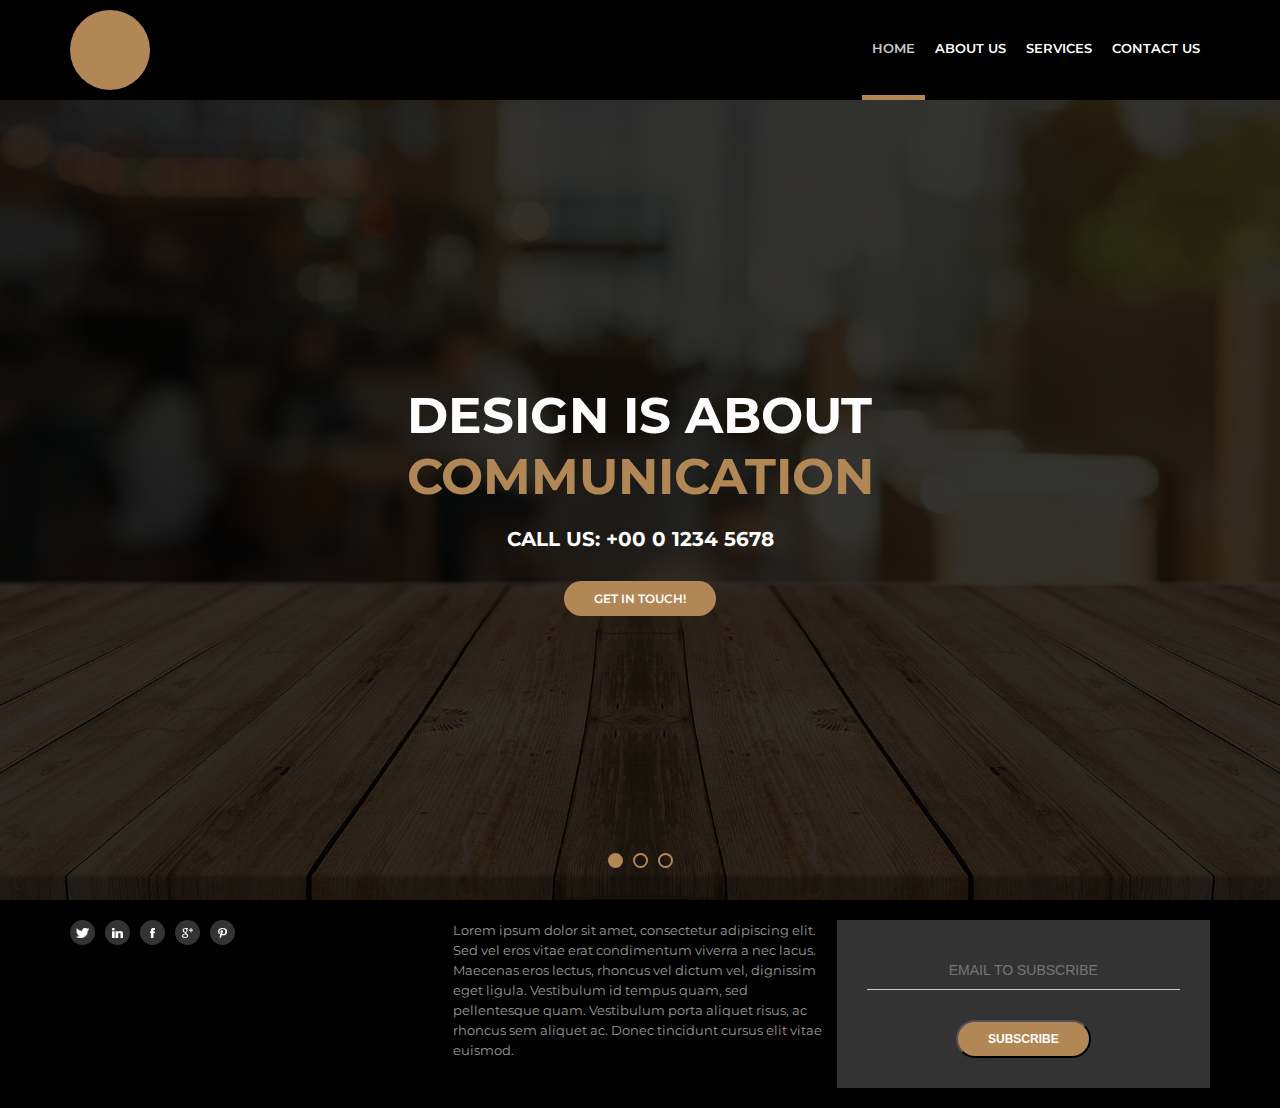
<file: index.html>
<!DOCTYPE html>
<html lang="pt-br">
    <head>
        <meta charset="UTF-8">
        <meta name="viewport" content="width=device-width, initial-scale=1.0">

        <link rel="preconnect" href="https://fonts.googleapis.com">
        <link rel="preconnect" href="https://fonts.gstatic.com" crossorigin>
        <link href="https://fonts.googleapis.com/css2?family=Montserrat:ital,wght@0,100..900;1,100..900&display=swap" rel="stylesheet">

        <link rel="stylesheet" href="css/style.css">
        <link rel="stylesheet" href="css/responsive.css">

        <title>Projeto Awax</title>
    </head>
    
    <body>
        <header>
            <div class="header">
                <div class="logo">
                    <div class="logoimg"></div>
                </div>
                <div class="menu">
                    <img class="menu-opener" src="assets/Images/icons/menu.png" />
                    <nav>
                        <ul>
                            <li class="active"><a href="index.html">Home</a></li>
                            <li><a href="pages/about.html">About us</a></li>
                            <li><a href="pages/services.html">Services</a></li>
                            <li><a href="pages/contact.html">Contact Us</a></li>
                        </ul>
                    </nav>
                </div>
            </div>
        </header>

        <main>
            <section class="banner">
                <div class="sliders" style="margin-left:0;">
                    <div class="slide">
                        <div class="slidearea">
                            <h1>Design is about<br/><span>Communication</span></h1>
                            <h2>Call Us: +00 0 1234 5678</h2>
                            <a href="https://api.whatsapp.com/send?phone=5531995082756&text=Olá,%20tudo%20bem??" target="_blank" class="button">Get in touch!</a>
                        </div>
                    </div><div class="slide">
                        <div class="slidearea">
                            <h1>Design is about<br/><span>Teste</span></h1>
                            <h2>Call Us: +00 0 1234 5678</h2>
                            <a href="https://api.whatsapp.com/send?phone=5531995082756&text=Olá,%20tudo%20bem??" target="_blank" class="button">Get in touch!</a>
                        </div>
                    </div><div class="slide">
                        <div class="slidearea">
                            <h1>Design is about<br/><span>Algo</span></h1>
                            <h2>Call Us: +00 0 1234 5678</h2>
                            <a href="https://api.whatsapp.com/send?phone=5531995082756&text=Olá,%20tudo%20bem??" target="_blank" class="button">Get in touch!</a>
                        </div>
                    </div>
                </div>
                <div class="sliders-pointers">
                    <div class="pointer active"></div>
                    <div class="pointer"></div>
                    <div class="pointer"></div>
                </div>
            </section>
        </main>

        <footer>
            <div class="footer--area">
                <div class="footer--item area1">
                    <div class="footer-social">
                        <a href=""><img src="assets/Images/icons/twitter.png" /></a>
                        <a href=""><img src="assets/Images/icons/linkedin.png" /></a>
                        <a href=""><img src="assets/Images/icons/facebook.png" /></a>
                        <a href=""><img src="assets/Images/icons/googleplus.png" /></a>
                        <a href=""><img src="assets/Images/icons/pinterest.png" /></a>
                    </div>
                </div>
                <div class="footer--item area2">
                        Lorem ipsum dolor sit amet, consectetur adipiscing elit. Sed vel eros vitae erat condimentum viverra a nec lacus. Maecenas eros lectus, rhoncus vel dictum vel, dignissim eget ligula. Vestibulum id tempus quam, sed pellentesque quam. Vestibulum porta aliquet risus, ac rhoncus sem aliquet ac. Donec tincidunt cursus elit vitae euismod.
                </div>
                <div class="footer--item area3">
                    <form method="POST">
                        <input type="email" name="email" placeholder="EMAIL TO SUBSCRIBE" />
                        <button class="button">Subscribe</button>
                    </form>
                </div>
            </div>
        </footer>
    </body>
</html>
</file>
<file: css/style.css>
* {
    margin:0;
    padding:0;
    box-sizing:border-box;
}
body {
    font-family:'Montserrat', Arial, Helvetica, sans-serif;
    font-size:13px;
    overflow-x:hidden;
}
header {
    height:100px;
    background-color:#000;
    color:#FFF;
}
.header {
    max-width:1140px;
    height:100px;
    margin:auto;
    display:flex;
    align-items:center;
}
.logo {
    width:100px;
}
.logoimg {
    width:80px;
    height:80px;
    background-color:#B28756;
    border-radius:40px;
}
.menu-opener {
    display:none;
}
.menu {
    flex:1;
    display:flex;
    justify-content: flex-end;
}
.menu ul,
.menu li {
    list-style:none;
}
.menu ul {
    display:flex;
}
.menu li a {
    color:#FFF;
    text-transform: uppercase;
    font-weight: 600;
    text-decoration: none;
    padding-left:10px;
    padding-right:10px;
    height:100px;
    display:flex;
    align-items:center;
    border-bottom:5px solid #000;
}
.menu li a:hover,
.menu .active a {
    border-bottom:5px solid #B28756;
    color:#CCC;
}

.button {
    display:inline-block;
    background-color:#B28756;
    color:#FFF;
    text-transform: uppercase;
    font-size:12px;
    font-weight:600;
    text-decoration: none;
    padding:10px 30px;
    margin-top:30px;
    border-radius:20px;
}
.button--dark {
    background-color:#000;
}
.button--dark:hover {
    background-color:#B28756;
}

.banner {
    height:calc(100vh - 100px);
    background-color:#333;
    background-image:url('../assets/Images/complement/bg.jpg');
    background-size:cover;
    background-position:bottom;
    overflow:hidden;
}
.banner .sliders {
    width:1000vw;
    height:100%;
}
.banner .slide {
    width:100vw;
    height:100%;
    display:inline-block;
    background-color:rgba(0, 0, 0, 0.8);
}
.banner .slidearea {
    display:flex;
    flex-direction:column;
    height:100%;
    justify-content: center;
    align-items:center;
    color:#FFF;
}
.banner h1 {
    text-transform: uppercase;
    font-weight: bold;
    font-size:50px;
}
.banner h1 span {
    color:#B28756;
}
.banner h2 {
    text-transform: uppercase;
    margin-top:20px;
}
.banner .sliders-pointers {
    width:100vw;
    height:20px;
    position:absolute;
    margin-top:-50px;
    display:flex;
    justify-content: center;
    align-items: center;
}
.banner .pointer {
    width:15px;
    height:15px;
    border:2px solid #B28756;
    border-radius:8px;
    margin-left:5px;
    margin-right:5px;
    cursor:pointer;
}
.banner .pointer.active {
    background-color:#B28756;
}


.default {
    padding-top:50px;
    padding-bottom:50px;
}
.default .section-title,
.default .section-desc {
    text-align:center;
    text-transform: uppercase;
    font-weight: 600;
}
.default .section-title {
    font-size:20px;
}
.default .section-desc {
    font-size:12px;
    color:#CCC;
    margin-top:10px;
    margin-bottom:40px;
}
.default .section-body {
    max-width:1140px;
    margin:auto;
}
.default.light {
    background-color:#F7F7F7;
}
.default.light .section-title,
.default.light .section-body {
    color:#000;
}
.default.dark {
    background-color:#000;
}
.default.dark .section-title,
.default.dark .section-body {
    color:#FFF;
}

footer {
    background-color:#000;
    padding:20px;
}
.footer--area {
    max-width:1140px;
    margin:auto;
    color:#FFF;
    display:flex;
}
.footer--item {
    flex:1;
}
.footer-social {
    display:flex;
}
.footer-social a {
    display:block;
    width:25px;
    height:25px;
    background-color:#333;
    display:flex;
    justify-content: center;
    align-items: center;
    border-radius:13px;
    margin-right:10px;
}
.footer-social a:hover {
    background-color:#B28756;
}
.footer-social img {
    height:10px;
}
.footer--item.area2 {
    color:#999;
    line-height:20px;
    font-size:13px;
    padding:0 10px 10px 10px;
}
.footer--item.area3 form {
    background-color:#333;
    text-align:center;
    padding:30px;
}
.footer--item.area3 input {
    width:100%;
    height:40px;
    border:0;
    background:transparent;
    border-bottom:1px solid #CCC;
    outline:0;
    color:#FFF;
    font-size:14px;
    text-align:center;
}





/*
CSS DE ÁREAS ESPECÍFICAS
*/
.section-aboutus {
    display:flex;
}
.section-aboutus--left {
    flex:1;
}
.section-aboutus--left p {
    font-size:14px;
    line-height:25px;
}
.section-aboutus--right {
    width:520px;
    text-align:center;
}
.section-aboutus--right img {
    width:480px;
    box-shadow:0px 5px 10px #333;
}



.section-services {
    display:flex;
}
.section-service {
    flex:1;
    text-align:center;
    border-right:1px solid #333;
    padding:15px;
}
.section-service:first-child {
    border-left:1px solid #333;
}
.section-service h4 {
    margin-top:20px;
    text-transform: uppercase;
    font-size:18px;
}
.section-service p {
    margin-top:10px;
    font-size:13px;
    color:#999;
}





.section-projects {
    display:flex;
    flex-direction: column;
    align-items: center;
}
.section-projects--filters {
    border:1px solid #CCC;
    background-color:#EEE;
    border-radius:30px;
    display:inline-block;
    padding:0px 20px;
}
.section-projects--filters ul,
.section-projects--filters li {
    list-style:none;
}
.section-projects--filters li {
    display:inline-block;
    padding:10px;
    text-transform: uppercase;
    font-size:13px;
    border-left:1px solid #CCC;
    color:#555;
    border-bottom:3px solid #EEE;
    cursor:pointer;
}
.section-projects--filters li:hover,
.section-projects--filters li.active {
    border-bottom:3px solid #B28756;
}
.section-projects--filters li:first-child {
    border-left:0;
}

.section-projects--photos {
    width:100vw;
    max-width:1140px;
    margin-top:20px;
    display:flex;
    flex-wrap:wrap;
    justify-content:center;
}
.section-projects--photo {
    width:280px;
}
.section-projects--photoarea {
    margin:10px;
    width:260px;
    height:160px;
}
.section-projects--photoarea img {
    width:inherit;
    height:inherit;
}
.section-projects--photoinfo {
    position:absolute;
    background-color:rgba(0, 0, 0, 0.5);
    width:inherit;
    height:inherit;
    display:none;
    flex-direction:column;
    justify-content:center;
    align-items:center;
    color:#FFF;
}
.section-projects--photoinfo h5 {
    font-size:18px;
    font-weight:600;
}
.section-projects--photoarea:hover .section-projects--photoinfo {
    display:flex;
}


.bg-team {
    background-image:url('../assets/Images/complement/bg.jpg');
    background-size:cover;
    background-position:center;
    padding:0;
}
.section-team-area {
    background-color:rgba(0, 0, 0, 0.8);
    padding-top:50px;
    padding-bottom:50px;
}
.section-team {
    overflow:hidden;
    max-width:880px;
    margin:auto;
}
.section-team .sliders {
    width:1000vw;
    height:100%;
}
.section-team .slide {
    width:280px;
    height:100%;
    min-height:300px;
    display:inline-block;
    background-color:#FFF;
    margin-right:20px;
}
.section-team .slidearea {
    display:flex;
    flex-direction:column;
    height:100%;
    justify-content: center;
    align-items:center;
    color:#000;
    padding:30px;
}
.section-team-area .sliders-pointers {
    margin-top:30px;
    height:20px;
    display:flex;
    justify-content: center;
    align-items: center;
}
.section-team-area .pointer {
    width:15px;
    height:15px;
    border:2px solid #B28756;
    border-radius:8px;
    margin-left:5px;
    margin-right:5px;
    cursor:pointer;
}
.section-team-area .pointer.active {
    background-color:#B28756;
}
.section-team--avatar {
    width:150px;
    height:auto;
}
.section-team--name {
    text-transform: uppercase;
    font-weight: 600;
    font-size:17px;
    margin-top:30px;
}
.section-team--role {
    font-size:14px;
    color:#999;
    margin-top:5px;
}
.section-team--social {
    display:flex;
    margin-top:20px;
}
.section-team--social a {
    display:inline-flex;
    justify-content: center;
    align-items:center;
    width:25px;
    height:25px;
    background-color:#CCC;
    border-radius:13px;
    margin-right:10px;
}
.section-team--social a:hover {
    background-color:#B28756;
}

.testimonials .section-body {
    max-width:initial;
}
.section-testimonials {
    overflow:hidden;
}
.section-testimonials .sliders {
    width:1000vw;
    height:100%;
}
.section-testimonials .slide {
    width:100vw;
    height:100%;
    display:inline-block;
}
.section-testimonials .slidearea {
    display:flex;
    flex-direction:column;
    height:100%;
    justify-content: center;
    align-items:center;
}

.section-testimonials--avatar {
    width:100px;
}
.section-testimonials--name {
    font-weight: bold;
    font-size:16px;
    margin-top:20px;
}
.section-testimonials--role {
    font-size:14px;
}
.section-testimonials--quoteimg {
    width:20px;
    margin-top:30px;
}
.section-testimonials--quote {
    margin-top:10px;
    font-size:13px;
    max-width:700px;
    color:#555;
    text-align:center;
    line-height:25px;
    margin-left:30px;
    margin-right:30px;
}
.section-testimonials .sliders-pointers {
    width:100vw;
    height:20px;
    display:flex;
    justify-content: center;
    align-items: center;
    margin-top:40px;
}
.section-testimonials .pointer {
    width:15px;
    height:15px;
    border:2px solid #B28756;
    border-radius:8px;
    margin-left:5px;
    margin-right:5px;
    cursor:pointer;
}
.section-testimonials .pointer.active {
    background-color:#B28756;
}

.section-companies {
    border-top:1px solid #DDD;
    border-bottom:1px solid #DDD;
}
.section-companies--area {
    display:flex;
    align-items:center;
}
.section-company {
    flex:1;
    text-align:center;
}

.section-price {
    display:flex;
}
.section-price--item {
    flex:1;
    background-color: #FFF;
    margin-right: 20px;
    padding:20px;
    text-align:center;
}
.section-price--item:last-child {
    margin-right:0;
}
.section-price--item-name {
    text-transform: uppercase;
    font-size:13px;
    font-weight:600;
}
.section-price--item-money {
    font-weight: bold;
    font-size:22px;
    margin-top:10px;
}
.section-price--item-period {
    color:#999;
    text-transform: uppercase;
    margin-bottom:20px;
}
.section-price--item-point {
    font-size:12px;
}

.premium {
    background-color:#FFF !important;
    border-top:1px solid #CCC;
}
.premium .section-body {
    max-width:initial;
}
.section-premium {
    overflow:hidden;
}
.section-premium a {
    margin-top:30px;
}
.section-premium .sliders {
    width:1000vw;
    height:100%;
}
.section-premium .slide {
    width:100vw;
    height:100%;
    display:inline-block;
}
.section-premium .slidearea {
    display:flex;
    height:100%;
    justify-content: center;
    align-items:center;
    max-width:1140px;
    border-bottom:1px solid #CCC;
    margin:auto;
    padding-bottom:40px;
}
.section-premium--left {
    flex:1;
    text-align:right;
}
.section-premium--left img {
    width:300px;
    margin-right:30px;
}
.section-premium--right {
    flex:1;
}
.section-premium--item {
    display:flex;
    margin-bottom:20px;
}
.section-premium--item img {
    width:20px;
    height:20px;
    margin-right:20px;
}
.section-premium--item div {
    flex:1;
    color:#999;
    line-height:20px;
}
.section-premium--item div h4 {
    color:#000;
    font-size:17px;
    font-weight:600;
}

.section-premium .sliders-pointers {
    width:100vw;
    height:20px;
    display:flex;
    justify-content: center;
    align-items: center;
    margin-top:40px;
}
.section-premium .pointer {
    width:15px;
    height:15px;
    border:2px solid #B28756;
    border-radius:8px;
    margin-left:5px;
    margin-right:5px;
    cursor:pointer;
}
.section-premium .pointer.active {
    background-color:#B28756;
}


.section-facts {
    display:flex;
}
.section-fact {
    flex:1;
    text-align:center;
    padding:15px;
}
.section-fact h3 {
    color:#B28756;
    font-size:45px;
}
.section-fact-line {
    width:20px;
    border-bottom:2px solid #B28756;
    margin:auto;
}
.section-fact h4 {
    margin-top:20px;
    text-transform: uppercase;
    font-size:18px;
}
.section-fact p {
    margin-top:10px;
    font-size:13px;
    color:#999;
}

.section-share {
    display:flex;
    justify-content: center;
    align-items:center;
    padding:20px;
    background-color:#FFF;
    color:#999;
}
.section-share--legend {
    display:flex;
    align-items:center;
    margin-right:40px;
}
.section-share--legend img {
    margin-right:10px;
}
.section-share--item {
    font-size:12px;
    margin-right:20px;
    display:flex;
    align-items:center;
    cursor:pointer;
}
.section-share--icon {
    width:30px;
    height:30px;
    border-radius:15px;
    background-color:#CCC;
    margin-right:5px;
    display:flex;
    justify-content: center;
    align-items: center;
}
.section-share--icon img {
    height:12px;
}
.section-share--icon.twitter {
    background-color:#34c5f0;
}
.section-share--icon.linkedin {
    background-color:#127cb4;
}
.section-share--icon.facebook {
    background-color:#336297;
}
.section-share--icon.googleplus {
    background-color:#e74237;
}
.section-share--icon.pinterest {
    background-color:#b71c29;
}

.section-contact {
    max-width:450px;
    margin:auto;
    text-align:center;
}
.section-contact input[type=text],
.section-contact textarea {
    display:block;
    width:100%;
    height:40px;
    border:0;
    background:transparent;
    border-bottom:1px solid #CCC;
    outline:0;
    margin-top:10px;
}
.section-contact textarea {
    height:100px;
    resize:none;
}
.section-contact--split {
    display:flex;
}
.section-contact--split input:first-child {
    margin-right:20px;
}





.section-map {
    background-image: url('../assets/Images/complement/mapa.jpg');
    background-size:cover;
    background-position:center;
    padding-top:30px;
    padding-bottom:30px;
}
.section-map--area {
    width:100vw;
    max-width:1140px;
    margin:auto;
}
.section-map--info {
    width:50%;
    padding:30px;
    background-color:#FFF;
    color:#000;
}
.section-map--info-item {
    display:flex;
    align-items:center;
    color:#999;
    margin-bottom:10px;
}
.section-map--info-item-img {
    width:30px;
    height:30px;
    display:inline-flex;
    justify-content: center;
    align-items: center;
    padding:5px;
    background-color:#999;
    border-radius:15px;
    margin-right:15px;
}
.section-map--info-item-img img {
    width:15px;
    height:auto;
}
</file>
<file: css/responsive.css>
@media (min-width:450px) and (max-width:800px) {
    .logo {
        margin-left:30px;
    }
    .menu-opener {
        display:block;
        width:45px;
        margin-right:30px;
    }
    nav {
        display:none;
        position: absolute;
        z-index: 99;
        background-color: rgba(0, 0, 0, 0.9);
        width: 70vw;
        height: calc(100vh - 100px);
        top: 100px;
        right: 0;
    }
    .menu ul {
        flex-direction:column;
    }

    .menu li a {
        font-weight:bold;
        height:80px;
        font-size:27px;
        margin-left:50px;
        border:0;
    }
    .menu li.active a {
        border:0;
        color:#B28756;
    }


    .section-aboutus {
        flex-direction:column;
    }
    .section-aboutus--left {
        margin-left:30px;
        margin-right:30px;
        margin-bottom:30px;
    }

    .section-aboutus--right {
        width:auto;
    }

    .section-services {
        flex-wrap:wrap;
    }
    .section-service {
        min-width:50%;
        margin-bottom:30px;
    }
    .section-service:first-child {
        border-left:0;
    }

    .section-team {
        max-width:580px;
    }

    .section-price {
        flex-wrap:wrap;
    }
    .section-price--item {
        margin-left:20px;
        min-width:calc(50% - 40px);
        margin-bottom:20px;
    }
    .section-price--item:last-child {
        margin-right:20px;
    }

    .section-facts {
        flex-wrap:wrap;
    }
    .section-fact {
        min-width:50%;
    }


    .section-map {
        padding-left:30px;
        padding-right:30px;
    }
    .section-map--area {
        width:auto;
    }
    .section-map--info {
        width:auto;
    }
    .section-map--info-item {
        margin-bottom:20px;
    }
    .section-map--info-item:last-child {
        margin-bottom:0;
    }
}


@media (max-width:450px) {
    .logo {
        margin-left:30px;
    }
    .menu-opener {
        display:block;
        width:45px;
        margin-right:30px;
    }
    nav {
        display:none;
        position: absolute;
        z-index: 99;
        background-color: rgba(0, 0, 0, 0.9);
        width: 80vw;
        height: calc(100vh - 100px);
        top: 100px;
        right: 0;
    }
    .menu ul {
        flex-direction:column;
    }

    .menu li a {
        font-weight:bold;
        height:60px;
        font-size:20px;
        margin-left:30px;
        border:0;
    }
    .menu li.active a {
        border:0;
        color:#B28756;
    }

    .banner h1 {
        font-size:30px;
    }
    .banner h2 {
        font-size:17px;
    }


    .section-aboutus {
        flex-direction:column;
    }
    .section-aboutus--left {
        margin-left:30px;
        margin-right:30px;
        margin-bottom:30px;
    }

    .section-aboutus--right {
        width:auto;
        margin-left:30px;
        margin-right:30px;
    }
    .section-aboutus--right img {
        width:100%;
    }

    .section-services {
        flex-wrap:wrap;
    }
    .section-service {
        min-width:100%;
        margin-bottom:30px;
    }
    .section-service:first-child {
        border-left:0;
    }

    .section-projects--filters {
        margin-left:30px;
        margin-right:30px;
    }
    .section-projects--photo {
        width:320px;
    }
    .section-projects--photoarea {
        width:300px;
        height:190px;
    }

    .section-team {
        max-width:280px;
    }

    .section-companies--area {
        flex-wrap:wrap;
    }
    .section-company {
        min-width: 50%;
        margin-bottom: 20px;
    }

    .section-price {
        flex-wrap:wrap;
    }
    .section-price--item {
        margin-left:20px;
        min-width:calc(100% - 40px);
        margin-bottom:20px;
    }
    .section-price--item:last-child {
        margin-right:20px;
    }

    .section-premium .slidearea {
        flex-direction: column;
    }
    .section-premium--left {
        text-align:center;
        margin-bottom:30px;
    }
    .section-premium--right {
        padding-left:20px;
        padding-right:20px;
    }

    .section-facts {
        flex-wrap:wrap;
    }
    .section-fact {
        min-width:100%;
    }

    .section-share {
        flex-wrap:wrap;
        justify-content: flex-start;
    }
    .section-share--legend {
        width:100vw;
        margin:0;
        margin-bottom:30px;
        justify-content: center;
    }
    .section-share--item {
        min-width: 50%;
        max-width: 50%;
        margin: 0;
        justify-content: center;
        flex-direction: column;
        margin-bottom: 20px;
        
    }

    .section-contact {
        max-width:100vw;
        margin-left:20px;
        margin-right:20px;
    }
    .section-contact--split {
        flex-direction: column;
    }

    .section-map {
        padding:0;
        padding-bottom:250px;
    }
    .section-map--area {
        width:auto;
    }
    .section-map--info {
        width:auto;
    }
    .section-map--info-item {
        margin-bottom:20px;
    }
    .section-map--info-item:last-child {
        margin-bottom:0;
    }

    .footer--area {
        flex-direction:column;
    }
    .footer--item {
        margin-bottom:20px;
    }
    .footer-social {
        justify-content: center;
    }
}
</file>
